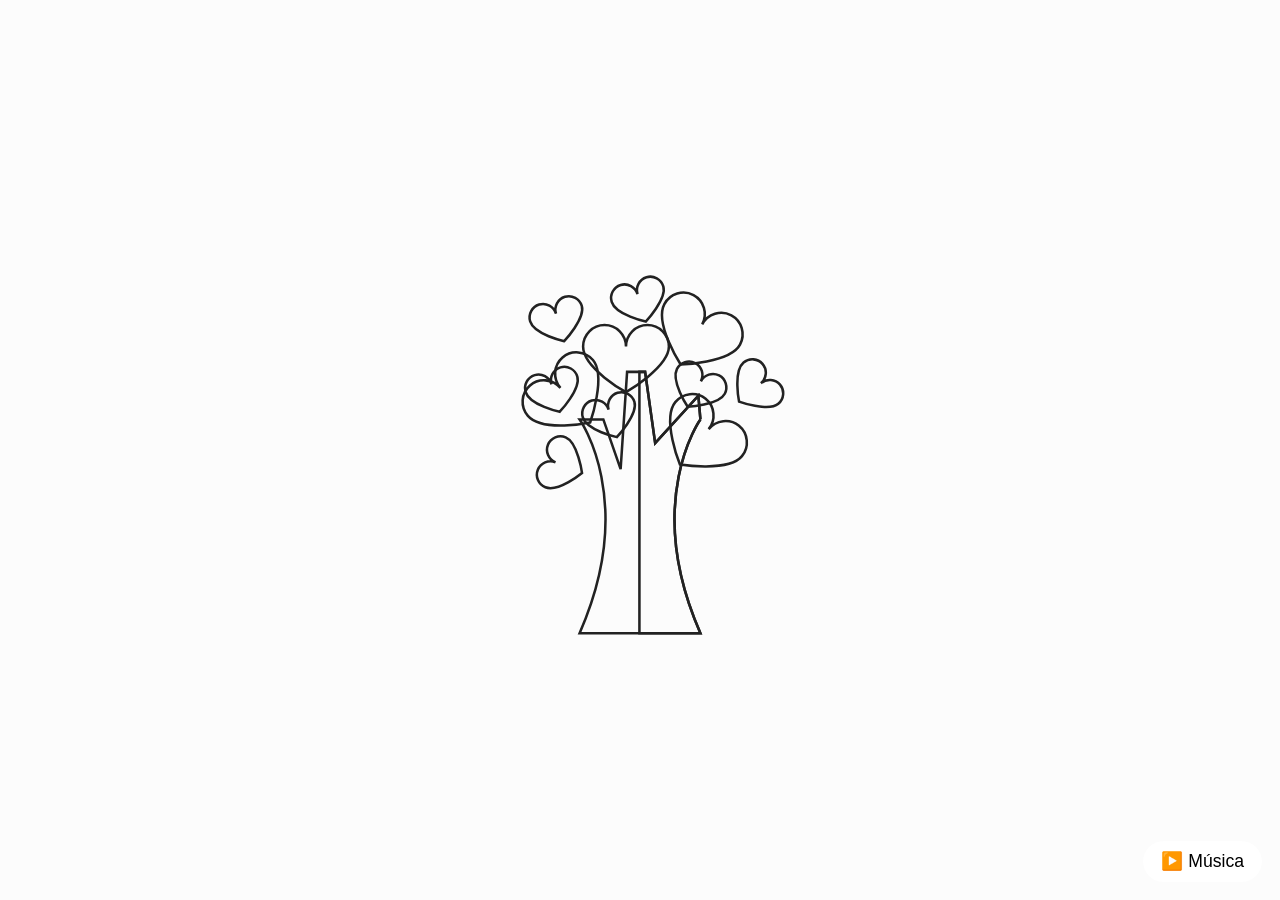
<file: Arbol_De_Amor-main/index.html>
<!DOCTYPE html>
<html lang="es">
<head>
    <meta charset="UTF-8">
    <meta name="viewport" content="width=device-width, initial-scale=1.0">
    <title>Árbol Del Amor</title>
    <!-- Autoría y derechos -->
    <meta name="author" content="Zero">
    <meta name="copyright" content="Zero - Código libre no comercial">
    <meta name="description" content="Árbol de Amor Animado: una sorpresa interactiva y romántica para dedicar a tu pareja o ser querido. Código libre para uso personal, educativo o de inspiración.">
    <meta name="keywords" content="amor, sorpresa, romántico, dedicatoria, animación, árbol, corazones, pareja, aniversario, regalo digital">
    <meta name="robots" content="index, follow">
    <!-- Estilos -->
    <link rel="stylesheet" href="Css/style.css">
    <link rel="stylesheet" href="Css/style.mobile.css" media="only screen and (max-width: 600px)">
    <style>
      .tree-container {
        position: absolute;
        top: 50%;
        left: 50%;
        transform: translate(-50%, -50%);
        width: 400px;
        height: 400px;
        z-index: 2;
      }
      .animated-heart {
        transform-origin: center;
        animation: beat 1s infinite;
      }
      @keyframes beat {
        0%, 100% { transform: scale(1); }
        20% { transform: scale(1.1); }
        40% { transform: scale(0.95); }
        60% { transform: scale(1.08); }
        80% { transform: scale(1); }
      }
    </style>
</head>
<body>
    <div id="floating-objects"></div>
    <div class="dedication-text" id="dedication-text">
      <div class="signature" id="signature"></div>
    </div>
    <div class="countdown" id="countdown"></div>
    <div class="tree-container" id="tree-container"></div>
    <audio src="Mhttps://github.com/Dann-ctrl/Music/raw/refs/heads/main/wisin-yandel-gracias-a-ti-letra_mXymomjs.mp3" id="bg-music" preload="auto"></audio>
    <script src="Js/script.js"></script>
</body>
</html>
</file>
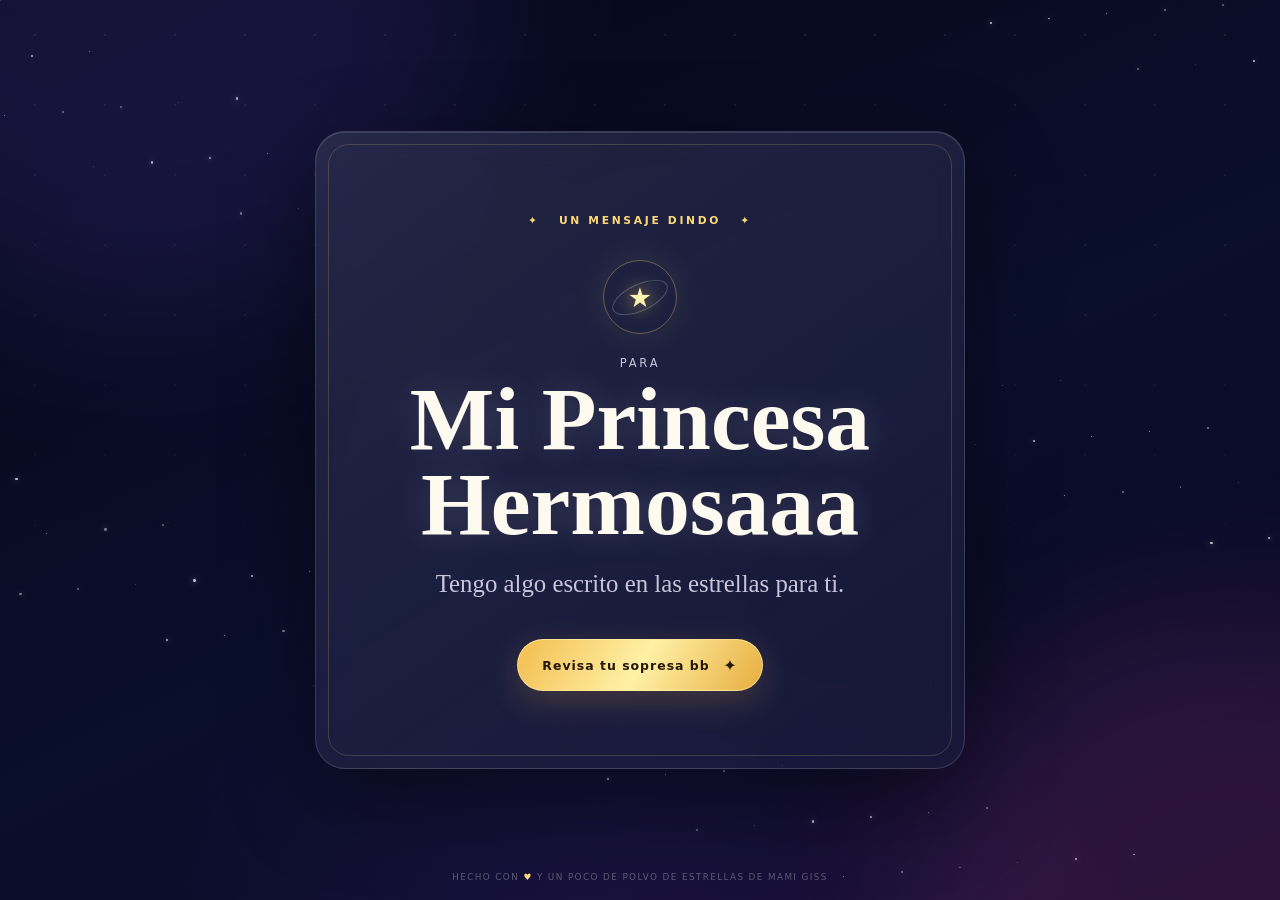
<file: Constelacion/index.html>
<!doctype html>
<html lang="es">
  <head>
    <meta charset="UTF-8" />
    <meta name="viewport" content="width=device-width, initial-scale=1.0" />
    <meta name="theme-color" content="#070b25" />
    <meta
      name="description"
      content="Una sorpresa romántica escrita entre las estrellas."
    />
    <title>Una constelación hecha para ti</title>
    <link rel="stylesheet" href="style.css" />
  </head>
  <body>
    <div class="app" id="app">
      <div class="ambient-stars" id="ambient-stars" aria-hidden="true"></div>
      <div class="nebula nebula--one" aria-hidden="true"></div>
      <div class="nebula nebula--two" aria-hidden="true"></div>

      <main>
        <section class="stage stage--invitation" id="invitation-stage" aria-labelledby="invitation-title">
          <article class="invitation-card">
            <span class="eyebrow" aria-hidden="true">✦ &nbsp; UN MENSAJE DINDO &nbsp; ✦</span>
            <div class="mini-orbit" aria-hidden="true">
              <span class="mini-orbit__star">★</span>
            </div>
            <p class="recipient-label">Para</p>
            <h1 id="invitation-title"></h1>
            <p class="invitation-copy" id="invitation-copy"></p>
            <button class="primary-button" id="start-button" type="button">
              <span>Revisa tu sopresa bb</span>
              <span class="button-star" aria-hidden="true">✦</span>
            </button>
          </article>
        </section>

        <section class="stage stage--sky" id="sky-stage" aria-labelledby="sky-title" hidden>
          <header class="sky-header">
            <div>
              <p class="sky-kicker">MIRA HACIA EL CIELO</p>
              <h2 id="sky-title">Encuentra las estrellas que brillan por ti mi amor</h2>
            </div>
            <button class="sound-button" id="sound-button" type="button" hidden aria-label="Reproducir música">
              <span class="sound-icon" aria-hidden="true">♪</span>
              <span id="sound-label">Música</span>
            </button>
          </header>

          <div class="progress-wrap" aria-live="polite">
            <div class="progress-copy">
              <span id="progress-text">0 de 5 estrellas</span>
              <span id="progress-hint">Toca una estrella dorada</span>
            </div>
            <div class="progress-track" aria-hidden="true">
              <span id="progress-fill"></span>
            </div>
          </div>

          <div class="sky-canvas" id="sky-canvas">
            <svg class="constellation" id="constellation" viewBox="0 0 1000 620" aria-hidden="true">
              <g id="segment-layer"></g>
              <path
                id="heart-path"
                class="heart-path"
                d="M500 525 C455 485 220 350 220 190 C220 75 365 42 500 175 C635 42 780 75 780 190 C780 350 545 485 500 525 Z"
              />
            </svg>

            <div class="guide-stars" id="guide-stars"></div>

            <div class="phrase-card" id="phrase-card" role="status" aria-live="polite">
              <span aria-hidden="true">✦</span>
              <p id="phrase-text"></p>
            </div>

            <div class="finale" id="finale" aria-live="polite" aria-hidden="true" hidden>
              <p class="finale-kicker">NUESTRA CONSTELACIÓN</p>
              <div class="initials" id="initials"></div>
              <p class="final-message" id="final-message"></p>
              <button class="replay-button" id="replay-button" type="button">
                <span aria-hidden="true">↻</span> Volver a mirar
              </button>
            </div>

            <div class="shooting-stars" id="shooting-stars" aria-hidden="true"></div>
          </div>
        </section>
      </main>

      <p class="credit" aria-hidden="true">HECHO CON <span>♥</span> Y UN POCO DE POLVO DE ESTRELLAS DE MAMI GISS</p>
      <audio id="background-music" loop preload="metadata"></audio>
    </div>

    <script src="script.js"></script>
  </body>
</html>
</file>
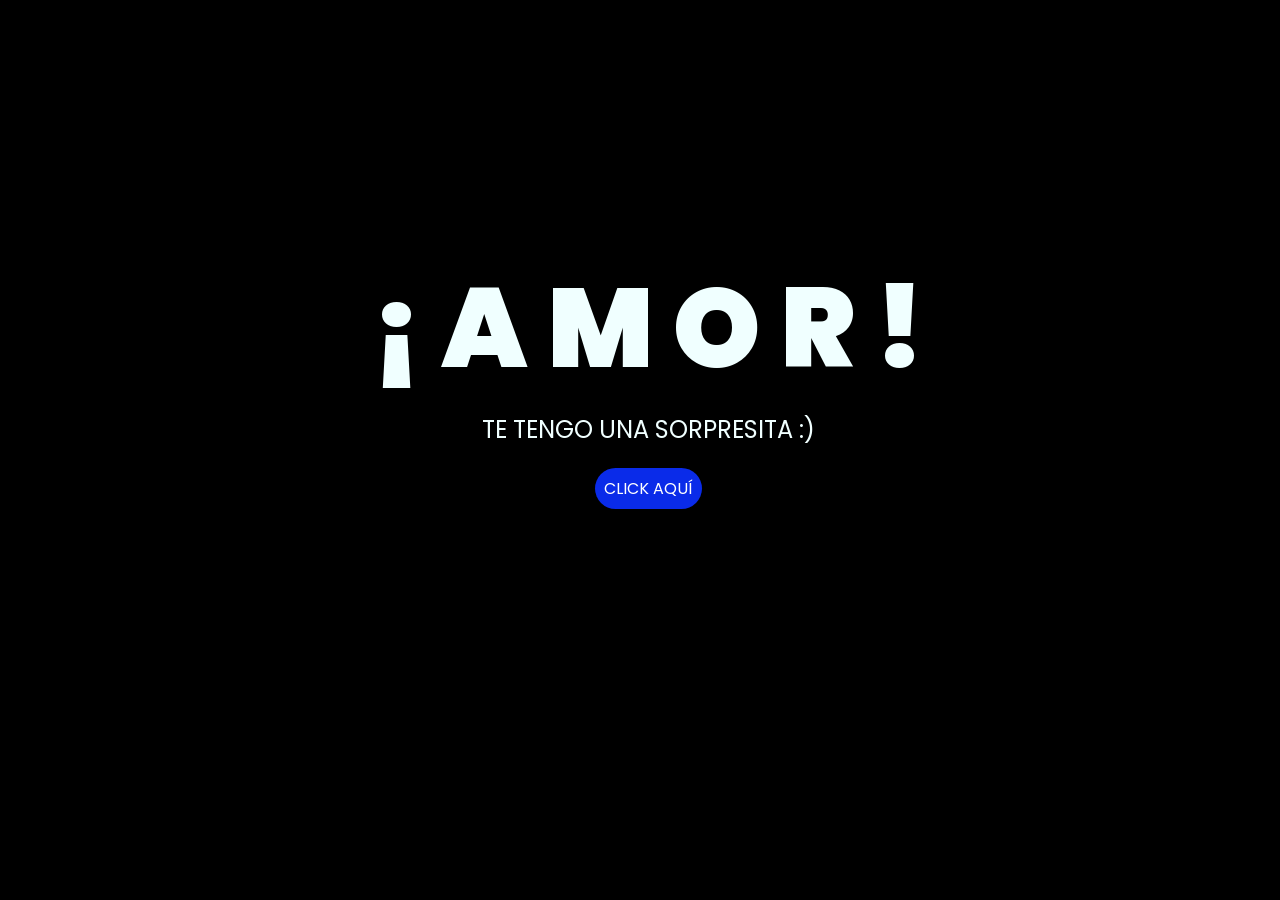
<file: flores-amarillas-tres-main/index.html>
<!DOCTYPE html>
<html lang="es">

<head>
    <meta charset="UTF-8">
    <meta http-equiv="X-UA-Compatible" content="IE=edge">
    <meta name="viewport" content="width=device-width, initial-scale=1.0">
    <link rel="stylesheet" href="css/style.css">
    <link rel="icon" href="img/flowers.png" type="image/x-icon">
    <title>Flowers</title>
</head>

<body>
    <div class="greetings">
        <span>¡</span>
        <span>A</span>
        <span>M</span>
        <span>O</span>
        <span>R</span>
        <span>!</span>
      
    </div>
    <div class="description">
        <span>TE TENGO UNA SORPRESITA :)</span>
    </div>
    <div class="button">
        <button class="botones">
            <a href="flower.html" style="color: #ffffff;">CLICK AQUÍ</a>
        </button>
    </div>

</body>

</html>
</file>
<file: Arbol_De_Amor-main/Css/style.css>
body {
    margin: 0;
    padding: 0;
    width: 100vw;
    height: 100vh;
    overflow: hidden;
    background: #fcfcfc;
}

#fireworks-canvas {
    position: fixed;
    top: 0;
    left: 0;
    width: 100vw;
    height: 100vh;
    display: block;
    z-index: 1;
    pointer-events: none;
}

#center-text {
    position: absolute;
    top: 50%;
    left: 50%;
    transform: translate(-50%, -50%);
    font-size: 5rem;
    color: #8c68fc;
    font-family: 'Arial Black', Arial, sans-serif;
    text-shadow: 2px 2px 8px #ffb3b3;
    z-index: 2;
    letter-spacing: 0.5rem;
    user-select: none;
    display: flex;
    gap: 0.5rem;
    pointer-events: none;
}

.letter {
    opacity: 0;
    transition: opacity 0.5s;
}

.tree-container {
  /* Asegura que el contenedor tenga el nuevo tamaño */
  width: 520px !important;
  height: 520px !important;
  /* Centrado absoluto */
  position: absolute;
  top: 50%;
  left: 50%;
  transform: translate(-50%, -50%);
  z-index: 2;
}

.tree-container svg {
  width: 100%;
  height: 100%;
  display: block;
}

.tree-container svg path {
  transition: fill-opacity 0.5s, stroke-dashoffset 1.2s;
}

.tree-container svg.move-and-scale {
  transition: transform 1.2s cubic-bezier(.77,0,.18,1);
  transform: translateX(200px) scale(1.35);
}

.dedication-text {
  position: absolute;
  top: 50%;
  left: 3%;
  right: auto;
  transform: translateY(-50%);
  min-width: 320px;
  max-width: 600px;
  width: 60rem;
  font-size: 1.5rem;
  color: #050505;
  font-family: 'Courier New', Courier, monospace;
  white-space: pre-line;
  z-index: 3;
  opacity: 0;
  pointer-events: none;
  max-height: 90vh;
  overflow: visible;
  padding: 1em 1.5em 1em 1em;
  background: rgba(255,255,255,0.92);
  border-radius: 0.7em;
  box-shadow: 0 2px 16px #e6002611;
  /* Permite que la caja crezca en altura y ancho */
  transition: max-width 0.4s, min-width 0.4s, width 0.4s;
}

.dedication-text.typing {
  opacity: 1;
  animation: fadeInText 0.6s;
}

@keyframes fadeInText {
  from { opacity: 0; }
  to { opacity: 1; }
}

#floating-objects {
  position: fixed;
  left: 0; top: 0;
  width: 100vw; height: 100vh;
  pointer-events: none;
  z-index: 10;
}

.floating-petal {
  position: absolute;
  will-change: transform, opacity;
  opacity: 0.85;
  pointer-events: none;
  width: 24px; height: 32px;
  background: radial-gradient(ellipse at 60% 30%, #ffd6e0 60%, #ff69b4 100%);
  border-radius: 60% 40% 60% 40% / 60% 60% 40% 40%;
}

.signature {
  /* Cambia posición absoluta a relativa y pon margen arriba */
  position: relative;
  top: auto;
  left: auto;
  bottom: auto;
  margin-top: 1.5em;
  margin-left: 0;
  display: block;
  font-family: 'Dancing Script', 'Pacifico', cursive, sans-serif;
  font-size: 2.2rem;
  color: #e60026;
  opacity: 0;
  z-index: 5;
  white-space: pre;
  pointer-events: none;
  transition: opacity 0.7s;
}

.signature.visible {
  opacity: 1;
  animation: signature-draw 2.2s steps(24) forwards;
}

@keyframes signature-draw {
  from { clip-path: inset(0 100% 0 0); }
  to   { clip-path: inset(0 0 0 0); }
}

.countdown {
  position: fixed;
  left: 50%;
  bottom: 3%;
  transform: translateX(-50%);
  font-family: 'Courier New', Courier, monospace;
  font-size: 1.6rem;
  color: #333;
  background: #fff8;
  padding: 0.4em 1em;
  border-radius: 1em;
  z-index: 6;
  box-shadow: 0 2px 8px #e6002611;
  pointer-events: none;
  letter-spacing: 0.05em;
  min-width: 220px;
  text-align: center;
  transition: opacity 0.8s cubic-bezier(.77,0,.18,1), transform 0.8s cubic-bezier(.77,0,.18,1);
  opacity: 0;
  transform: translateX(-50%) translateY(30px);
}

.countdown.visible {
  opacity: 1;
  transform: translateX(-50%) translateY(0);
}

/* Responsivo para móviles: la caja ocupa casi todo el ancho arriba del árbol */
@media (max-width: 700px) {
  .dedication-text {
    left: 50%;
    right: auto;
    top: 8%;
    transform: translateX(-50%) translateY(0);
    min-width: 0;
    max-width: 95vw;
    width: 95vw;
    font-size: 1.1rem;
    padding: 0.7em 0.7em 0.7em 0.7em;
  }
  .signature {
    font-size: 1.3rem;
  }
}
</file>
<file: Arbol_De_Amor-main/Css/style.mobile.css>
/*© Zero - Código libre no comercial*/

body {
  font-size: 16px;
}

.tree-container {
  width: 92vw !important;
  height: 62vw !important;
  max-width: 98vw;
  max-height: 80vw;
  min-width: 180px;
  min-height: 180px;
  position: absolute;
  top: 48%;
  left: 50%;
  transform: translate(-50%, -50%);
  z-index: 2;
}

.tree-container svg {
  width: 100%;
  height: 100%;
  display: block;
}

.tree-container svg.move-and-scale {
  transition: transform 1.2s cubic-bezier(.77,0,.18,1);
  /* Mueve hacia abajo en caso de los celualares */
  transform: translateY(60px) scale(1.18);
}

.dedication-text {
  position: absolute;
  top: 7vw;
  left: 50%;
  transform: translateX(-50%);
  max-width: 92vw;
  font-size: 1.05rem;
  text-align: center;
  color: #000000;
  font-family: 'Courier New', Courier, monospace;
  white-space: pre-line;
  z-index: 3;
  opacity: 0;
  pointer-events: none;
}

.signature {
  position: static;
  display: block;
  margin: 2.2em auto 0 auto;
  left: auto;
  bottom: auto;
  transform: none;
  font-size: 1.25rem;
  color: #e60026;
  opacity: 0;
  z-index: 5;
  white-space: pre;
  pointer-events: none;
  transition: opacity 0.7s;
  text-align: center;
}

@media (max-width: 700px) {
  .signature {
    position: static;
    display: block;
    margin: 2.2em auto 0 auto;
    left: auto;
    bottom: auto;
    transform: none;
    font-size: 1.25rem;
    text-align: center;
  }
}

.countdown {
  position: fixed;
  left: 50%;
  bottom: 10vw;
  transform: translateX(-50%);
  font-size: 0.98rem;
  min-width: 60vw;
  max-width: 92vw;
  text-align: center;
  padding: 0.5em 0.7em;
  border-radius: 1em;
  background: #fff8;
  box-shadow: 0 2px 8px #e6002611;
  z-index: 6;
  pointer-events: none;
  letter-spacing: 0.05em;
  transition: opacity 0.8s cubic-bezier(.77,0,.18,1), transform 0.8s cubic-bezier(.77,0,.18,1);
  opacity: 0;
  transform: translateX(-50%) translateY(30px);
}

.countdown.visible {
  opacity: 1;
  transform: translateX(-50%) translateY(0);
}

/* Ajusta los pétalos flotantes */
.floating-petal {
  width: 13px;
  height: 18px;
}
</file>
<file: Constelacion/style.css>
:root {
  color-scheme: dark;
  --night: #05071a;
  --night-soft: #0b1032;
  --ink: #fffaf0;
  --muted: #c8c5da;
  --gold: #ffd978;
  --gold-bright: #fff3b0;
  --violet: #8854d9;
  --glass: rgba(16, 20, 55, 0.64);
  --glass-border: rgba(255, 255, 255, 0.14);
}

* {
  box-sizing: border-box;
}

[hidden] {
  display: none !important;
}

html,
body {
  min-height: 100%;
  margin: 0;
}

body {
  overflow-x: hidden;
  background: var(--night);
  color: var(--ink);
  font-family: "Segoe UI", system-ui, sans-serif;
}

button {
  font: inherit;
}

button:focus-visible {
  outline: 3px solid var(--gold-bright);
  outline-offset: 5px;
}

.app {
  position: relative;
  min-height: 100svh;
  overflow: hidden;
  overflow: clip;
  isolation: isolate;
  background:
    radial-gradient(circle at 50% 115%, rgba(91, 47, 159, 0.26), transparent 42%),
    linear-gradient(155deg, #050717 0%, #0a0f2c 54%, #090720 100%);
}

.app::before {
  position: absolute;
  inset: 0;
  z-index: -2;
  content: "";
  opacity: 0.38;
  background-image: radial-gradient(circle, rgba(255, 255, 255, 0.22) 1px, transparent 1.5px);
  background-size: 70px 70px;
  mask-image: linear-gradient(to bottom, black, transparent 78%);
}

.ambient-stars {
  position: absolute;
  inset: 0;
  z-index: -1;
  pointer-events: none;
}

.ambient-star {
  position: absolute;
  width: var(--size);
  height: var(--size);
  border-radius: 50%;
  background: white;
  box-shadow: 0 0 calc(var(--size) * 3) rgba(216, 225, 255, 0.8);
  opacity: var(--opacity);
  animation: twinkle var(--duration) ease-in-out infinite alternate;
  animation-delay: var(--delay);
}

.nebula {
  position: absolute;
  z-index: -1;
  width: 42rem;
  height: 42rem;
  border-radius: 50%;
  pointer-events: none;
  filter: blur(80px);
  opacity: 0.17;
}

.nebula--one {
  top: -22rem;
  left: -12rem;
  background: #6a48d7;
}

.nebula--two {
  right: -18rem;
  bottom: -24rem;
  background: #d14eb8;
}

.stage {
  min-height: 100svh;
}

.stage--invitation {
  display: grid;
  place-items: center;
  padding: 4rem 1.25rem;
  transition: opacity 0.8s ease, transform 0.8s ease, filter 0.8s ease;
}

.stage--invitation.is-leaving {
  opacity: 0;
  transform: scale(1.05);
  filter: blur(12px);
}

.invitation-card {
  position: relative;
  width: min(92vw, 650px);
  padding: clamp(2.4rem, 7vw, 4.8rem) clamp(1.5rem, 6vw, 4.2rem);
  overflow: hidden;
  border: 1px solid var(--glass-border);
  border-radius: 30px;
  background:
    linear-gradient(145deg, rgba(255, 255, 255, 0.09), rgba(255, 255, 255, 0.025)),
    var(--glass);
  box-shadow: 0 30px 90px rgba(0, 0, 0, 0.44), inset 0 1px rgba(255, 255, 255, 0.12);
  text-align: center;
  backdrop-filter: blur(18px);
  animation: card-arrival 1s cubic-bezier(0.2, 0.85, 0.3, 1) both;
}

.invitation-card::before {
  position: absolute;
  inset: 12px;
  border: 1px solid rgba(255, 217, 120, 0.18);
  border-radius: 21px;
  content: "";
  pointer-events: none;
}

.eyebrow,
.sky-kicker,
.finale-kicker {
  color: var(--gold);
  font-size: 0.67rem;
  font-weight: 600;
  letter-spacing: 0.25em;
}

.mini-orbit {
  display: grid;
  width: 74px;
  height: 74px;
  margin: 2rem auto 1.4rem;
  place-items: center;
  border: 1px solid rgba(255, 217, 120, 0.34);
  border-radius: 50%;
  box-shadow: 0 0 35px rgba(255, 217, 120, 0.11);
}

.mini-orbit::after {
  width: 58px;
  height: 25px;
  border: 1px solid rgba(255, 255, 255, 0.22);
  border-radius: 50%;
  content: "";
  transform: rotate(-25deg);
}

.mini-orbit__star {
  position: absolute;
  z-index: 1;
  color: var(--gold-bright);
  font-size: 1.7rem;
  filter: drop-shadow(0 0 10px var(--gold));
  animation: star-pulse 2.2s ease-in-out infinite;
}

.recipient-label {
  margin: 0;
  color: var(--muted);
  font-size: 0.72rem;
  letter-spacing: 0.24em;
  text-transform: uppercase;
}

.invitation-card h1 {
  margin: 0.35rem 0 1.2rem;
  font-family: Georgia, "Times New Roman", serif;
  font-size: clamp(3rem, 9vw, 5.6rem);
  font-weight: 600;
  line-height: 0.95;
  text-wrap: balance;
  text-shadow: 0 0 35px rgba(255, 255, 255, 0.16);
}

.invitation-copy {
  max-width: 430px;
  margin: 0 auto 2.2rem;
  color: var(--muted);
  font-family: Georgia, "Times New Roman", serif;
  font-size: clamp(1.2rem, 3vw, 1.55rem);
  line-height: 1.55;
}

.primary-button,
.replay-button {
  display: inline-flex;
  align-items: center;
  justify-content: center;
  gap: 0.85rem;
  min-height: 52px;
  padding: 0.9rem 1.5rem;
  border: 1px solid rgba(255, 243, 176, 0.54);
  border-radius: 999px;
  color: #251803;
  background: linear-gradient(120deg, #f3bd4f, #fff1a6 50%, #e8ad3f);
  box-shadow: 0 10px 34px rgba(238, 180, 66, 0.2);
  cursor: pointer;
  font-size: 0.78rem;
  font-weight: 600;
  letter-spacing: 0.08em;
  transition: transform 0.25s ease, box-shadow 0.25s ease;
}

.primary-button:hover,
.replay-button:hover {
  transform: translateY(-3px);
  box-shadow: 0 14px 42px rgba(238, 180, 66, 0.34);
}

.button-star {
  font-size: 1rem;
}

.stage--sky {
  padding: 1.8rem clamp(1rem, 4vw, 4rem) 4rem;
  opacity: 0;
}

.stage--sky.is-visible {
  opacity: 1;
  animation: sky-arrival 1s ease both;
}

.sky-header {
  position: relative;
  z-index: 5;
  display: flex;
  width: min(1160px, 100%);
  margin: 0 auto;
  align-items: flex-start;
  justify-content: space-between;
  gap: 1.5rem;
}

.sky-header h2 {
  max-width: 650px;
  margin: 0.4rem 0 0;
  font-family: Georgia, "Times New Roman", serif;
  font-size: clamp(1.8rem, 4vw, 3.2rem);
  font-weight: 500;
  line-height: 1.05;
  text-wrap: balance;
}

.sound-button {
  display: inline-flex;
  align-items: center;
  gap: 0.6rem;
  padding: 0.7rem 1rem;
  border: 1px solid var(--glass-border);
  border-radius: 999px;
  color: var(--muted);
  background: var(--glass);
  cursor: pointer;
  font-size: 0.72rem;
  backdrop-filter: blur(12px);
}

.sound-icon {
  display: grid;
  width: 25px;
  height: 25px;
  place-items: center;
  border-radius: 50%;
  color: #251803;
  background: var(--gold);
}

.sound-button.is-playing .sound-icon {
  animation: star-pulse 1.3s ease-in-out infinite;
}

.progress-wrap {
  position: relative;
  z-index: 5;
  width: min(1160px, 100%);
  margin: 1.5rem auto 0;
}

.progress-copy {
  display: flex;
  margin-bottom: 0.55rem;
  justify-content: space-between;
  color: var(--muted);
  font-size: 0.69rem;
  letter-spacing: 0.08em;
  text-transform: uppercase;
}

.progress-track {
  height: 3px;
  overflow: hidden;
  border-radius: 99px;
  background: rgba(255, 255, 255, 0.1);
}

.progress-track span {
  display: block;
  width: 0;
  height: 100%;
  border-radius: inherit;
  background: linear-gradient(90deg, #b78736, var(--gold-bright));
  box-shadow: 0 0 12px var(--gold);
  transition: width 0.7s cubic-bezier(0.2, 0.8, 0.2, 1);
}

.sky-canvas {
  position: relative;
  width: min(1160px, 100%);
  height: min(69vh, 680px);
  min-height: 480px;
  margin: 0 auto;
  transition: background 1s ease;
}

.constellation {
  position: absolute;
  inset: 0;
  width: 100%;
  height: 100%;
  overflow: visible;
  pointer-events: none;
}

.constellation-segment {
  stroke: rgba(255, 225, 139, 0.63);
  stroke-width: 1.4;
  stroke-linecap: round;
  filter: drop-shadow(0 0 7px rgba(255, 217, 120, 0.85));
  animation: draw-segment 0.9s ease both;
}

.heart-path {
  fill: rgba(102, 67, 153, 0.035);
  stroke: var(--gold-bright);
  stroke-width: 2;
  stroke-linecap: round;
  stroke-linejoin: round;
  opacity: 0;
  filter: drop-shadow(0 0 11px rgba(255, 217, 120, 0.75));
}

.heart-path.is-drawing {
  opacity: 0.82;
  stroke-dasharray: 1800;
  stroke-dashoffset: 1800;
  animation: draw-heart 2.8s ease forwards;
}

.guide-star {
  position: absolute;
  z-index: 3;
  display: grid;
  width: 48px;
  height: 48px;
  padding: 0;
  place-items: center;
  border: 0;
  border-radius: 50%;
  color: var(--gold-bright);
  background: transparent;
  cursor: pointer;
  transform: translate(-50%, -50%);
}

.guide-star::before,
.guide-star::after {
  position: absolute;
  border-radius: 50%;
  content: "";
}

.guide-star::before {
  width: 9px;
  height: 9px;
  background: currentColor;
  box-shadow: 0 0 8px 3px var(--gold), 0 0 25px 9px rgba(255, 217, 120, 0.28);
}

.guide-star::after {
  width: 31px;
  height: 31px;
  border: 1px solid rgba(255, 243, 176, 0.34);
  animation: star-ring 2s ease-out infinite;
}

.guide-star span {
  position: absolute;
  width: 2px;
  height: 25px;
  background: linear-gradient(transparent, currentColor, transparent);
}

.guide-star span::after {
  display: block;
  width: 2px;
  height: 25px;
  background: inherit;
  content: "";
  transform: rotate(90deg);
}

.guide-star:hover {
  transform: translate(-50%, -50%) scale(1.25);
}

.guide-star.is-collected {
  pointer-events: none;
  animation: collect-star 0.65s ease forwards;
}

.phrase-card {
  position: absolute;
  z-index: 6;
  left: 50%;
  bottom: 4%;
  display: flex;
  width: min(88vw, 460px);
  min-height: 72px;
  padding: 1rem 1.3rem;
  align-items: center;
  justify-content: center;
  gap: 0.75rem;
  border: 1px solid var(--glass-border);
  border-radius: 18px;
  opacity: 0;
  background: rgba(12, 15, 43, 0.76);
  box-shadow: 0 18px 50px rgba(0, 0, 0, 0.34);
  pointer-events: none;
  transform: translate(-50%, 16px);
  backdrop-filter: blur(14px);
}

.phrase-card.is-visible {
  animation: phrase-show 2.25s ease both;
}

.phrase-card span {
  color: var(--gold);
}

.phrase-card p {
  margin: 0;
  font-family: Georgia, "Times New Roman", serif;
  font-size: clamp(1.2rem, 3vw, 1.6rem);
  text-align: center;
}

.finale {
  position: absolute;
  z-index: 4;
  top: 50%;
  left: 50%;
  width: min(90%, 540px);
  opacity: 0;
  pointer-events: none;
  text-align: center;
  transform: translate(-50%, -40%);
}

.finale.is-visible {
  opacity: 1;
  pointer-events: auto;
  animation: finale-arrival 1.3s 1.9s ease both;
}

.initials {
  margin: 0.25rem 0 0.55rem;
  font-family: Georgia, "Times New Roman", serif;
  font-size: clamp(3.6rem, 11vw, 7.8rem);
  font-weight: 600;
  line-height: 0.95;
  text-shadow: 0 0 32px rgba(255, 255, 255, 0.2);
}

.initials span {
  padding: 0 0.12em;
  color: var(--gold);
  font-size: 0.45em;
  vertical-align: 20%;
}

.final-message {
  max-width: 450px;
  margin: 0 auto 1.3rem;
  color: #e3dfeb;
  font-family: Georgia, "Times New Roman", serif;
  font-size: clamp(1rem, 2.5vw, 1.35rem);
  line-height: 1.4;
}

.replay-button {
  min-height: 42px;
  padding: 0.65rem 1.1rem;
  font-size: 0.66rem;
}

.shooting-star {
  position: absolute;
  z-index: 2;
  top: var(--top);
  left: var(--left);
  width: 130px;
  height: 1px;
  opacity: 0;
  background: linear-gradient(90deg, transparent, rgba(255, 255, 255, 0.9));
  transform: rotate(-28deg);
  animation: shoot 1.25s var(--delay) ease-out forwards;
}

.credit {
  position: absolute;
  z-index: 3;
  bottom: 1.1rem;
  left: 50%;
  width: 100%;
  margin: 0;
  color: rgba(255, 255, 255, 0.3);
  font-size: 0.55rem;
  letter-spacing: 0.16em;
  text-align: center;
  transform: translateX(-50%);
}

.credit span {
  color: var(--gold);
}

@keyframes card-arrival {
  from { opacity: 0; transform: translateY(25px) scale(0.97); }
}

@keyframes sky-arrival {
  from { opacity: 0; }
  to { opacity: 1; }
}

@keyframes twinkle {
  to { opacity: 0.18; transform: scale(0.7); }
}

@keyframes star-pulse {
  50% { transform: scale(1.18); filter: drop-shadow(0 0 15px var(--gold)); }
}

@keyframes star-ring {
  from { opacity: 0.75; transform: scale(0.4); }
  to { opacity: 0; transform: scale(1.45); }
}

@keyframes collect-star {
  45% { opacity: 1; transform: translate(-50%, -50%) scale(1.8); filter: brightness(1.6); }
  to { opacity: 0.25; transform: translate(-50%, -50%) scale(0.65); }
}

@keyframes draw-segment {
  from { stroke-dasharray: 280; stroke-dashoffset: 280; opacity: 0; }
}

@keyframes phrase-show {
  0%, 100% { opacity: 0; transform: translate(-50%, 16px); }
  12%, 82% { opacity: 1; transform: translate(-50%, 0); }
}

@keyframes draw-heart {
  to { stroke-dashoffset: 0; }
}

@keyframes finale-arrival {
  from { opacity: 0; transform: translate(-50%, -35%) scale(0.94); }
  to { opacity: 1; transform: translate(-50%, -40%) scale(1); }
}

@keyframes shoot {
  0% { opacity: 0; transform: translate(0, 0) rotate(-28deg); }
  15% { opacity: 1; }
  100% { opacity: 0; transform: translate(360px, 190px) rotate(-28deg); }
}

@media (max-width: 680px) {
  .stage--sky {
    padding-top: 1.2rem;
  }

  .sky-header {
    align-items: center;
  }

  .sky-header h2 {
    max-width: 290px;
  }

  .sound-button {
    width: 42px;
    height: 42px;
    padding: 0;
    justify-content: center;
  }

  .sound-button #sound-label {
    position: absolute;
    width: 1px;
    height: 1px;
    overflow: hidden;
    clip: rect(0 0 0 0);
  }

  .progress-copy {
    gap: 1rem;
    font-size: 0.59rem;
  }

  .sky-canvas {
    height: 67vh;
    min-height: 500px;
  }

  .guide-star {
    width: 54px;
    height: 54px;
  }

  .finale {
    top: 47%;
  }

  .credit {
    font-size: 0.47rem;
  }
}

@media (prefers-reduced-motion: reduce) {
  *,
  *::before,
  *::after {
    scroll-behavior: auto !important;
    animation-duration: 0.15s !important;
    animation-delay: 0s !important;
    animation-iteration-count: 1 !important;
    transition-duration: 0.15s !important;
  }

  .ambient-star {
    animation: none !important;
  }
}
</file>
<file: flores-amarillas-tres-main/css/style.css>
@import url('https://fonts.googleapis.com/css2?family=Poppins:ital,wght@0,500;1,900&display=swap');
*{
    font-family: 'Poppins',cursive;
}
body{
    color: azure;
    width: 100%;
    height: 82vh;
    display: flex;
    flex-direction: column;
    align-items: center;
    justify-content: center;
    background-color: black;
    /* padding-top: -30; */
}

.botones{
    padding: 9px;
    border-radius: 80px;
    background-color: transparent;
    border: none;
}

.botones a{
    background-color: #0a2be9;
    padding: 9px;
    border-radius: 80px;
    -webkit-border-radius: 80px;
    -moz-border-radius: 80px;
    -ms-border-radius: 80px;
    -o-border-radius: 80px;

}

.botones a:focus{
    background-color: rgb(50, 194, 194);
}

.greetings{
    font-size: 7rem;
    font-weight: 900;
}
.greetings > span{
    animation: glow 2.5s ease-in-out infinite;
}
@keyframes glow{
    0%, 100%{
        color: #fff;
        text-shadow: 0 0 12px #8C68FC, 0 0 50px #8C68FC, 0 0 100px #8C68FC;
    }
    10%, 90%{
        color: #111;
        text-shadow: none;
    }
}
.greetings > span:nth-child(2){
    animation-delay: .2s ;
}
.greetings > span:nth-child(3){
    animation-delay: .4s ;
}
.greetings > span:nth-child(4){
    animation-delay: .6s;
}
.greetings > span:nth-child(5){
    animation-delay: .8s;
}
.greetings > span:nth-child(6){
    animation-delay: 1s;
}
.greetings > span:nth-child(7) {
    animation-delay: 1.3s;
}

.description{
    font-size: 1.5rem;
    margin-bottom: 20px;
}

.button a{
    text-decoration: none;
    font-size: 1rem;
    color: #111;
}

@media screen and (max-width:574px){
    .greetings{
        display: block;
        font-size: 4rem;
        font-weight: 800;
        text-align: center;
    }
    .description{
        font-size: 2rem;
    }
    
    .button a{
        font-size: 1rem;
    }
}
</file>
